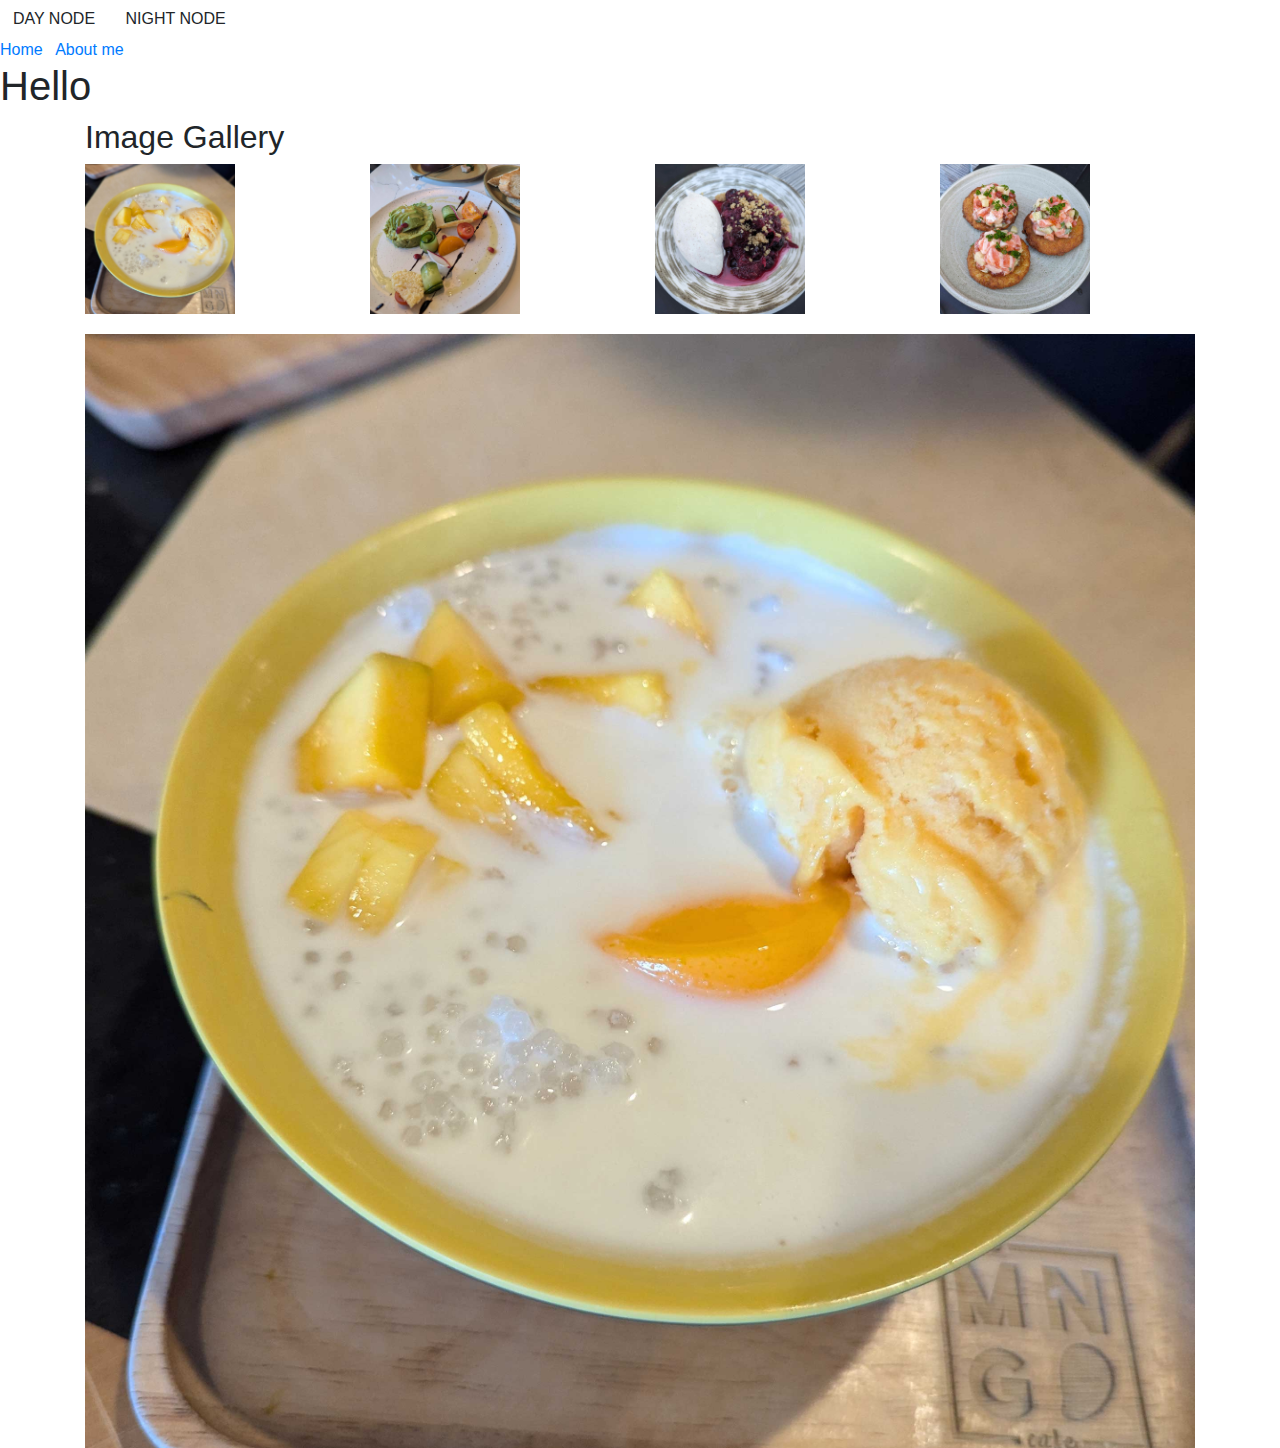
<file: index.html>
<!DOCTYPE html>
<html lang="en">
<head>
    <meta charset="UTF-8">
    <meta name="viewport" content="width=device-width, initial-scale=1.0">
    <meta http-equiv="X-UA-Compatible" content="ie=edge">
    <link rel="stylesheet" href="https://cdn.jsdelivr.net/npm/bootstrap@4.4.1/dist/css/bootstrap.min.css" integrity="sha384-Vkoo8x4CGsO3+Hhxv8T/Q5PaXtkKtu6ug5TOeNV6gBiFeWPGFN9MuhOf23Q9Ifjh" crossorigin="anonymous">
    <script src="https://ajax.googleapis.com/ajax/libs/jquery/3.7.1/jquery.min.js"></script>
    <link rel="stylesheet" href="styles.css">
    <title>jQuery</title>
</head>
<body>
	<div class="row">
		<div class="col-md-12">
			<button class="btn btn-default js-go-day">DAY NODE</button>
			<button class="btn btn-default js-go-night">NIGHT NODE</button>
		</div>
	</div>
	<div class="row">
		<div class="col-md-12">
			<a 
		href="index.html">
			Home
		</a>
		 &nbsp;
		<a 
		href="aboutme.html">
			About me 
		</a>

		</div>
	</div>
    
        <h1 id="title" onclick="sayBye()">Hello</h1>

	<div class="container">
		<h2>Image Gallery</h2>

		<!--
		   These are the thumbnail images.
		   They are laid out using the 
		   bootstrap grid.
		   I have given them all the class
		   "crop-image" which I use in the
		   css and the javascript code.
		-->
		<div class="row">
			<div class="col-md-3">
				<img class="crop-img" 
				  src="img/food01.jpg" 
				  alt="Mango Sago"/> 
			</div>
			<div class="col-md-3">
				<img class="crop-img" 
				  src="img/food02.jpg" 
				  alt="Avocado toast"/> 
			</div>
			<div class="col-md-3">
				<img class="crop-img" 
				  src="img/food03.jpg" 
				  alt="Vanilla ice cream with cherries"/> 
			</div>
			<div class="col-md-3">
				<img class="crop-img" 
				   src="img/food04.jpg" 
				   alt="Crab cake with salmon"/> 
			</div>
		</div>
		<!--
			this is the large image which is
			on a row of its own. 
			I will change it source in the 
			javascript
		-->
		<div class="row">
			<div class="col-md-12">
				<img id="bigImage" 
				  class="large-img" 
				  src="img/food01.jpg" 
				  alt="Mango Sago"/> 
			</div>
		</div>
	</div>



   
    






    <script src="script.js"></script>
</body>
</html>
</file>
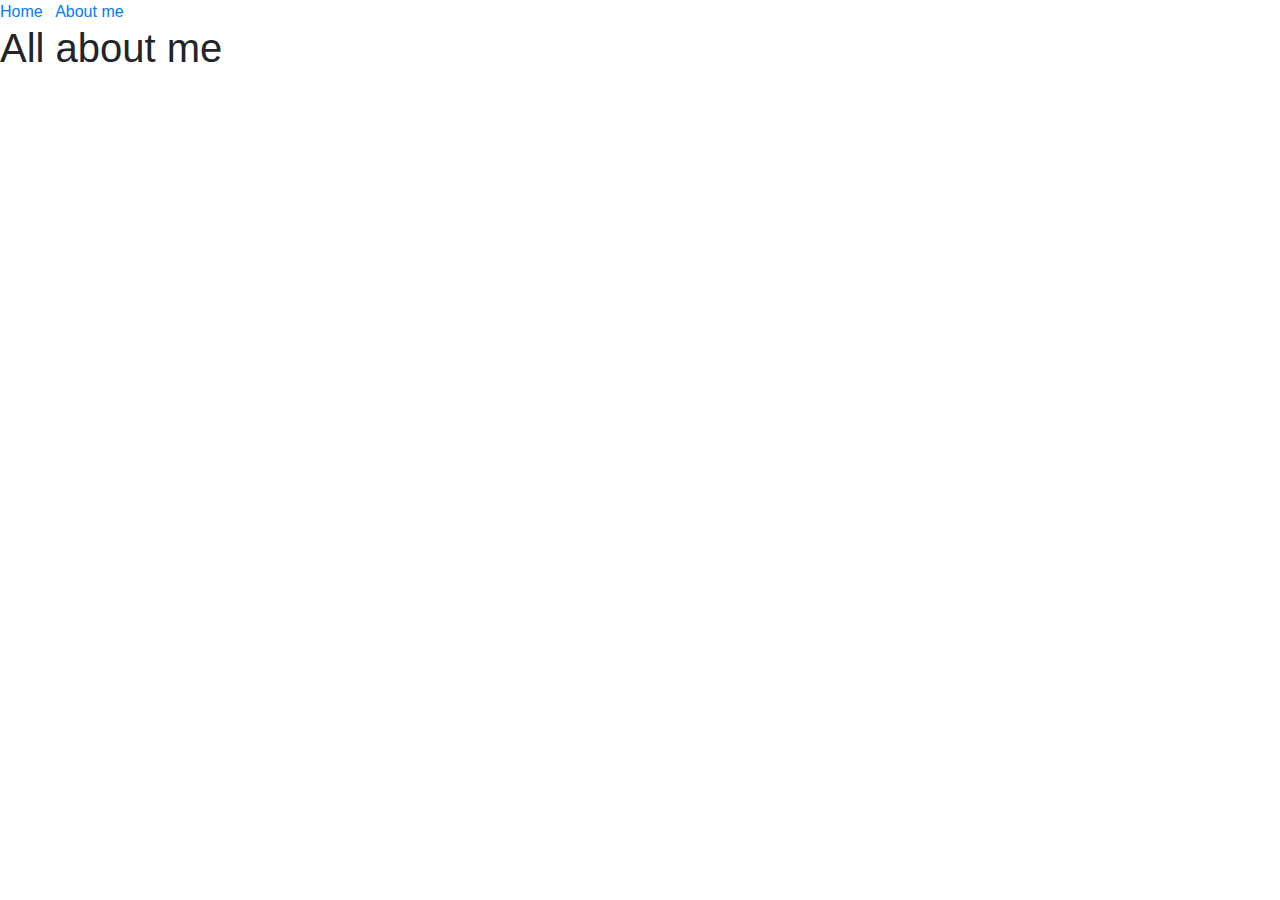
<file: aboutme.html>
<!DOCTYPE html>
<html lang="en">
<head>
    <meta charset="UTF-8">
    <meta name="viewport" content="width=device-width, initial-scale=1.0">
    <meta http-equiv="X-UA-Compatible" content="ie=edge">
    <link rel="stylesheet" href="https://cdn.jsdelivr.net/npm/bootstrap@4.4.1/dist/css/bootstrap.min.css" integrity="sha384-Vkoo8x4CGsO3+Hhxv8T/Q5PaXtkKtu6ug5TOeNV6gBiFeWPGFN9MuhOf23Q9Ifjh" crossorigin="anonymous">
    <script src="https://ajax.googleapis.com/ajax/libs/jquery/3.7.1/jquery.min.js"></script>
    <link rel="stylesheet" href="styles.css">
    <title>About me</title>
</head>
	<body>
		<a 
		href="index.html">
			Home
		</a>
		 &nbsp;
		<a 
		href="aboutme.html">
			About me 
		</a>


		<h1>All about me</h1>


	</body>
</html>
</file>
<file: styles.css>
/* use this to put borders around things... */
.crop-img{
    max-height:150px;
    max-width:100%;
    margin-bottom: 10px;
  }
  
  .large-img{
    max-width:100%;
    margin-top: 10px;
  }

  .night{
    background:black;
    color:white;
}
</file>
